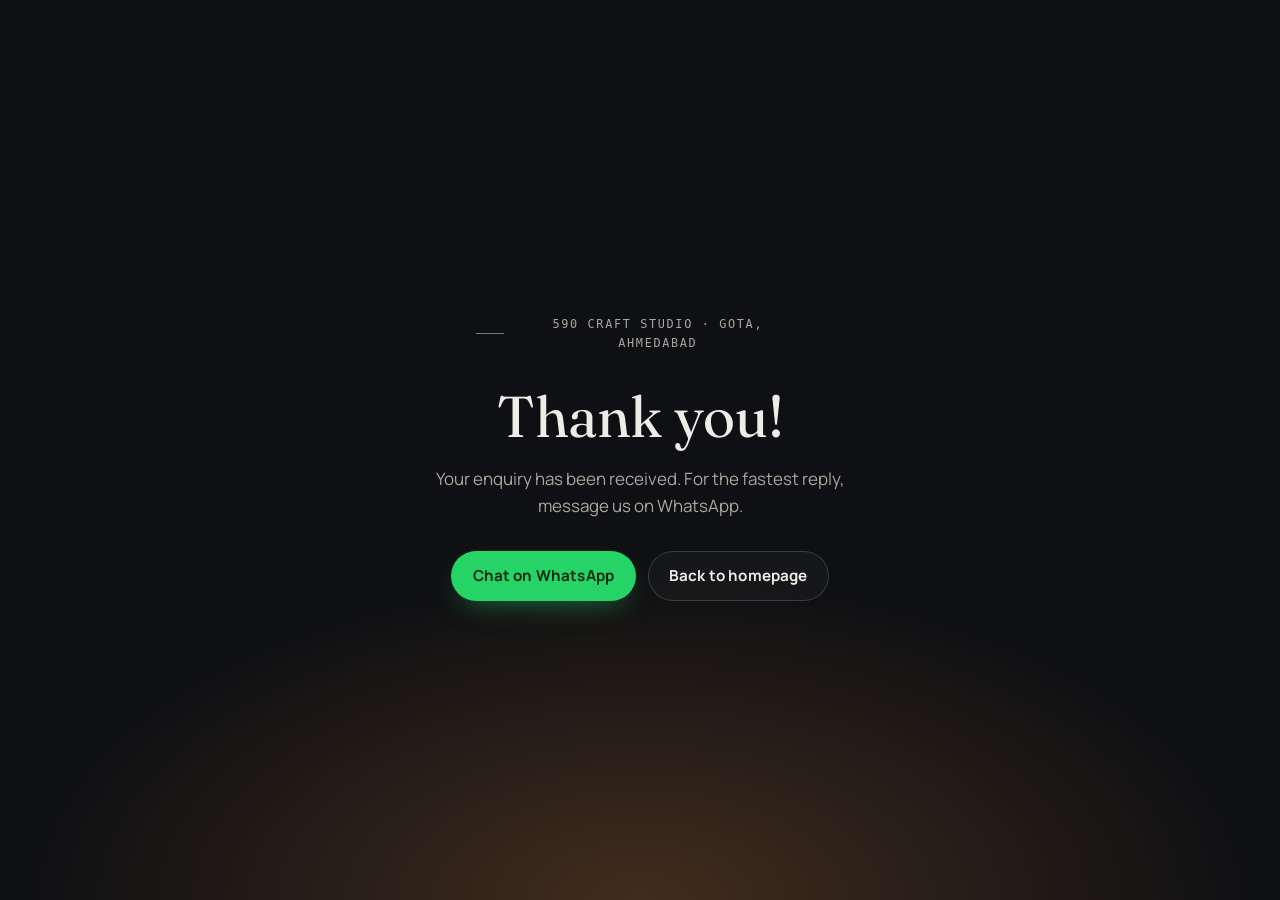
<file: success.html>
<!doctype html>
<html lang="en-IN" data-mode="lite">
<head>
  <meta charset="utf-8">
  <meta name="viewport" content="width=device-width, initial-scale=1">
  <title>Thank you — we'll be in touch · 590 Craft Studio</title>
  <meta name="robots" content="noindex">
  <link rel="icon" href="/assets/favicon.png" type="image/png" sizes="32x32">
  <link rel="icon" href="/assets/favicon.svg" type="image/svg+xml">
  <link rel="apple-touch-icon" href="/assets/apple-touch-icon.png">
  <link rel="stylesheet" href="https://fonts.googleapis.com/css2?family=Fraunces:ital,opsz,wght@0,9..144,400;1,9..144,400&amp;family=Manrope:wght@400;600;700&amp;display=swap">
  <link rel="stylesheet" href="/css/styles.css">
</head>
<body>
  <main class="simple-page">
    <div>
      <p class="eyebrow">590 Craft Studio · Gota, Ahmedabad</p>
      <h1>Thank you!</h1>
      <p>Your enquiry has been received. For the fastest reply, message us on WhatsApp.</p>
      <div class="actions">
        <!-- WhatsApp: 917201936675 -->
        <a class="btn btn--wa" href="https://wa.me/917201936675?text=Hi%20590%20Craft%20Studio%2C%20I%20would%20like%20a%20quote." target="_blank" rel="noopener">Chat on WhatsApp</a>
        <a class="btn btn--ghost" href="/">Back to homepage</a>
      </div>
    </div>
  </main>
</body>
</html>
</file>
<file: css/styles.css>
/* ==========================================================================
   590 Craft Studio — styles
   CUSTOMIZE colours in :root below (brand gold, background, WhatsApp green).
   ========================================================================== */

:root {
  --bg: #0f1013;
  --bg-2: #15161a;
  --bg-3: #1c1d22;
  --panel: rgba(18, 19, 23, 0.72);
  --line: rgba(255, 255, 255, 0.09);
  --line-2: rgba(255, 255, 255, 0.16);
  --text: #eeece7;
  --muted: #aaa69d;
  --alu: #c9ced4;
  --alu-2: #8d949b;
  --gold: #d4a35a;          /* brand accent */
  --gold-2: #f1c983;
  --glass: #9fc4d8;
  --wa: #25d366;            /* WhatsApp green */
  --wa-ink: #05290f;

  --font-display: "Fraunces", "Iowan Old Style", Georgia, serif;
  --font-body: "Manrope", system-ui, -apple-system, "Segoe UI", Roboto, sans-serif;
  --font-mono: "IBM Plex Mono", ui-monospace, SFMono-Regular, Menlo, monospace;

  --header-h: 68px;
  --gutter: clamp(20px, 5vw, 72px);
  --radius: 14px;
  --maxw: 1240px;
  --ease: cubic-bezier(.2, .7, .2, 1);
}

/* ---------- Base ---------- */
*, *::before, *::after { box-sizing: border-box; }
html { -webkit-text-size-adjust: 100%; scroll-padding-top: calc(var(--header-h) + 12px); }
body {
  margin: 0;
  background: var(--bg);
  color: var(--text);
  font-family: var(--font-body);
  font-size: clamp(15px, 0.35vw + 14px, 17px);
  line-height: 1.6;
  -webkit-font-smoothing: antialiased;
  text-rendering: optimizeLegibility;
  overflow-x: hidden;
}
img, svg { display: block; max-width: 100%; }
a { color: inherit; }
h1, h2, h3, h4 { margin: 0; font-weight: 600; line-height: 1.12; }
p { margin: 0; }
ul, ol { margin: 0; padding: 0; list-style: none; }
button, input, select, textarea { font: inherit; color: inherit; }
::selection { background: var(--gold); color: #111; }

:focus { outline: none; }
:focus-visible {
  outline: 2px solid var(--gold-2);
  outline-offset: 3px;
  border-radius: 6px;
}

.visually-hidden {
  position: absolute !important; width: 1px; height: 1px; padding: 0; margin: -1px;
  overflow: hidden; clip: rect(0 0 0 0); white-space: nowrap; border: 0;
}
.sprite { position: absolute; width: 0; height: 0; overflow: hidden; }
.skip-link {
  position: fixed; left: 12px; top: -60px; z-index: 100;
  background: var(--gold); color: #111; padding: 10px 16px; border-radius: 8px; font-weight: 700;
  text-decoration: none; transition: top .2s;
}
.skip-link:focus { top: 12px; }
.container { width: min(100% - 2 * var(--gutter), var(--maxw)); margin-inline: auto; }
.icon { width: 1.15em; height: 1.15em; flex: none; }

/* ---------- Typography helpers ---------- */
.eyebrow {
  font-family: var(--font-mono);
  font-size: 0.74rem;
  letter-spacing: 0.14em;
  text-transform: uppercase;
  color: var(--gold-2);
  display: flex; align-items: center; gap: .7em;
  margin-bottom: 1rem;
}
.eyebrow::before { content: ""; width: 28px; height: 1px; background: currentColor; opacity: .7; }
.step__num { color: var(--alu); opacity: .9; }
.eyebrow .step__num + * { margin-left: 0; }
.section-title {
  font-family: var(--font-display);
  font-weight: 400;
  font-size: clamp(2rem, 3.6vw, 3.4rem);
  letter-spacing: -0.015em;
  font-variation-settings: "opsz" 120;
}
.section-title em, .hero-title__accent { font-style: italic; color: var(--gold-2); }
.lead { color: var(--muted); font-size: 1.08em; max-width: 56ch; margin-top: 1.1rem; }

/* ---------- Buttons ---------- */
.btn {
  --h: 50px;
  display: inline-flex; align-items: center; justify-content: center; gap: .6em;
  min-height: var(--h); padding: 0 1.35em;
  border-radius: 999px; border: 1px solid transparent;
  font-weight: 700; font-size: .95rem; letter-spacing: .01em;
  text-decoration: none; cursor: pointer;
  transition: transform .25s var(--ease), background-color .25s, border-color .25s, box-shadow .25s;
  -webkit-tap-highlight-color: transparent;
}
.btn:hover { transform: translateY(-1px); }
.btn:active { transform: translateY(0); }
.btn--wa { background: var(--wa); color: var(--wa-ink); box-shadow: 0 10px 30px -12px rgba(37, 211, 102, .6); }
.btn--wa:hover { background: #3ee07a; }
.btn--ghost { border-color: var(--line-2); color: var(--text); background: rgba(255,255,255,.03); backdrop-filter: blur(6px); }
.btn--ghost:hover { border-color: var(--gold); color: var(--gold-2); }
.btn--sm { --h: 40px; font-size: .86rem; padding: 0 1.05em; }
.btn--lg { --h: 58px; font-size: 1.02rem; padding: 0 1.7em; }
.btn--block { width: 100%; }
.link-arrow {
  display: inline-flex; align-items: center; gap: .4em;
  font-weight: 600; font-size: .9rem; color: var(--alu); text-decoration: none;
  border-bottom: 1px solid var(--line-2); padding-bottom: 2px;
}
.link-arrow::after { content: "↓"; color: var(--gold-2); }
.link-arrow:hover { color: var(--gold-2); border-color: var(--gold); }

/* ---------- Header ---------- */
.site-header {
  position: fixed; inset: 0 0 auto 0; z-index: 50;
  height: var(--header-h);
  background: linear-gradient(to bottom, rgba(12,13,16,.85), rgba(12,13,16,.55));
  backdrop-filter: blur(14px) saturate(140%);
  -webkit-backdrop-filter: blur(14px) saturate(140%);
  border-bottom: 1px solid var(--line);
}
.site-header__inner {
  height: 100%; display: flex; align-items: center; gap: 24px;
  padding-inline: var(--gutter);
}
.brand { display: inline-flex; align-items: center; gap: 12px; text-decoration: none; margin: 0; }
.brand__mark, .brand__logo {
  width: auto; height: 46px; color: var(--alu); flex-shrink: 0;
  border-radius: 7px; object-fit: contain; background: #EEE8E0;
}
.brand__text { display: flex; flex-direction: column; line-height: 1.05; }
.brand__name { font-family: var(--font-display); font-weight: 600; letter-spacing: .01em; font-size: 1.12rem; white-space: nowrap; }
.brand__tag { font-family: var(--font-mono); font-size: .62rem; letter-spacing: .14em; text-transform: uppercase; color: var(--muted); margin-top: 3px; }
.site-nav { margin-left: auto; }
.site-nav ul { display: flex; gap: 2px; }
.site-nav a {
  display: block; padding: 8px 11px; border-radius: 999px;
  font-size: .86rem; font-weight: 600; color: var(--muted); text-decoration: none;
  transition: color .2s, background-color .2s;
}
.site-nav a:hover, .site-nav a[aria-current="true"] { color: var(--text); background: rgba(255,255,255,.06); }
.header-wa { flex: none; }
.nav-toggle {
  display: none; margin-left: auto; width: 44px; height: 44px; border-radius: 10px;
  border: 1px solid var(--line-2); background: transparent; cursor: pointer;
  align-items: center; justify-content: center;
}
.nav-toggle__bars, .nav-toggle__bars::before, .nav-toggle__bars::after {
  display: block; width: 18px; height: 2px; background: var(--text); border-radius: 2px; position: relative;
  transition: transform .3s var(--ease), opacity .2s;
}
.nav-toggle__bars::before, .nav-toggle__bars::after { content: ""; position: absolute; left: 0; }
.nav-toggle__bars::before { top: -6px; }
.nav-toggle__bars::after { top: 6px; }
.nav-toggle[aria-expanded="true"] .nav-toggle__bars { background: transparent; }
.nav-toggle[aria-expanded="true"] .nav-toggle__bars::before { transform: translateY(6px) rotate(45deg); }
.nav-toggle[aria-expanded="true"] .nav-toggle__bars::after { transform: translateY(-6px) rotate(-45deg); }

@media (max-width: 899px) {
  :root { --header-h: 62px; }
  .brand__tag { display: none; }
  .nav-toggle { display: inline-flex; }
  .header-wa span { display: none; }
  .header-wa { width: 44px; padding: 0; --h: 44px; }
  /* top: 100% is relative to the header (backdrop-filter makes it the fixed containing block). */
  .site-nav {
    position: fixed;
    top: 100%;
    left: 0;
    right: 0;
    bottom: auto;
    height: calc(100vh - var(--header-h));
    height: calc(100dvh - var(--header-h));
    background: #0c0d10;
    border-bottom: none;
    padding: 12px var(--gutter) 24px;
    overflow: auto;
    -webkit-overflow-scrolling: touch;
    z-index: 51;
    transform: translateY(-8px); opacity: 0; visibility: hidden;
    transition: opacity .25s, transform .25s var(--ease), visibility 0s .25s;
  }
  .site-nav.is-open { opacity: 1; transform: none; visibility: visible; transition: opacity .25s, transform .25s var(--ease); }
  body.nav-open { overflow: hidden; }
  .site-nav ul { flex-direction: column; }
  .site-nav a { padding: 14px 4px; font-size: 1.05rem; border-radius: 0; border-bottom: 1px solid var(--line); }
}

/* ==========================================================================
   JOURNEY (shared)
   ========================================================================== */
.journey { position: relative; background: var(--bg); }
.journey__stage { position: relative; }
.journey__sky {
  position: absolute; inset: 0; z-index: 0; pointer-events: none;
  background:
    radial-gradient(120% 70% at 70% 100%, rgba(214, 129, 58, .38), transparent 60%),
    radial-gradient(80% 60% at 85% 10%, rgba(88, 112, 160, .25), transparent 60%),
    linear-gradient(180deg, #0d1018 0%, #151821 45%, #241d19 85%, #2d2119 100%);
}
.step__card { position: relative; }
.step__title { font-family: var(--font-display); font-weight: 400; font-size: clamp(1.8rem, 2.4vw, 2.5rem); letter-spacing: -.01em; }
.step__text { color: var(--muted); margin-top: .8rem; }
.step__actions { display: flex; flex-wrap: wrap; align-items: center; gap: 14px 20px; margin-top: 1.4rem; }
.hero-title {
  font-family: var(--font-display); font-weight: 400;
  font-size: clamp(2.4rem, 4.6vw, 4.6rem); line-height: 1.02; letter-spacing: -.02em;
  font-variation-settings: "opsz" 144;
}
.hero-title__accent { display: block; }
.step--intro .step__text { font-size: 1.06em; max-width: 50ch; margin-top: 1.3rem; color: #c8c4bb; }
.step--intro .step__actions { margin-top: 2rem; }

.opts { margin: 1.3rem 0 0; display: grid; gap: .8rem; }
.opts__group { display: grid; grid-template-columns: 76px 1fr; align-items: start; gap: 10px; }
.opts dt { font-family: var(--font-mono); font-size: .7rem; letter-spacing: .12em; text-transform: uppercase; color: var(--alu-2); padding-top: 7px; }
.opts dd { margin: 0; }
.chips { display: flex; flex-wrap: wrap; gap: 6px; }
.chips li {
  font-size: .84rem; font-weight: 600; padding: 5px 11px; border-radius: 999px;
  border: 1px solid var(--line-2); background: rgba(255,255,255,.04); color: var(--text);
}
.chips li:first-child { border-color: rgba(212,163,90,.55); color: var(--gold-2); }

.scroll-hint {
  display: flex; align-items: center; gap: 12px; margin-top: 2.4rem;
  font-family: var(--font-mono); font-size: .72rem; letter-spacing: .14em; text-transform: uppercase; color: var(--muted);
}
.scroll-hint__line { width: 1px; height: 38px; background: linear-gradient(var(--gold-2), transparent); position: relative; overflow: hidden; }

/* ==========================================================================
   JOURNEY — 3D MODE (desktop, pinned by ScrollTrigger)
   ========================================================================== */
[data-mode="3d"] .journey__stage { height: 100vh; height: 100svh; overflow: hidden; isolation: isolate; }
[data-mode="3d"] .journey__lite { display: none; }
[data-mode="3d"] .journey__canvas { position: absolute; inset: 0; z-index: 1; pointer-events: none; transform: translateZ(0); }
[data-mode="3d"] .journey__canvas canvas { display: block; width: 100%; height: 100%; opacity: 0; transition: opacity 1.2s var(--ease); pointer-events: none; }
[data-mode="3d"] .journey__canvas.is-ready canvas { opacity: 1; }
.scene-loader {
  position: absolute; right: 18%; top: 50%; display: flex; align-items: center; gap: 12px;
  font-family: var(--font-mono); font-size: .75rem; letter-spacing: .12em; text-transform: uppercase; color: var(--muted);
  transition: opacity .6s;
}
.scene-loader span { width: 18px; height: 18px; border-radius: 50%; border: 2px solid var(--line-2); border-top-color: var(--gold); animation: spin 1s linear infinite; }
.is-ready .scene-loader { opacity: 0; pointer-events: none; }
@keyframes spin { to { transform: rotate(360deg); } }
[data-mode="lite"] .scene-loader { display: none; }

[data-mode="3d"] .journey__steps { position: absolute; inset: 0; z-index: 5; pointer-events: none; transform: translateZ(0); }
[data-mode="3d"] .step {
  position: absolute; inset: 0;
  display: flex; align-items: center;
  padding: calc(var(--header-h) + 24px) var(--gutter) 40px;
}
[data-mode="3d"] .step__card {
  pointer-events: auto;
  width: min(450px, 36vw);
  padding: 30px 30px 28px;
  border-radius: var(--radius);
  background: linear-gradient(160deg, rgba(16,17,22,.94), rgba(10,11,14,.92));
  border: 1px solid var(--line);
  box-shadow: 0 30px 80px -30px rgba(0,0,0,.8), inset 0 1px 0 rgba(255,255,255,.05);
  backdrop-filter: blur(18px) saturate(130%);
  -webkit-backdrop-filter: blur(18px) saturate(130%);
  will-change: transform, opacity;
}
[data-mode="3d"] .step--intro .step__card {
  width: min(640px, 50vw); padding: 0; background: none; border: 0; box-shadow: none; backdrop-filter: none; -webkit-backdrop-filter: none;
}
[data-mode="3d"] .step:not(.step--intro) { visibility: hidden; } /* GSAP takes over */

/* hotspots (positioned every frame by building-scene.js via transform) */
.hotspots { display: none; }
[data-mode="3d"] .hotspots { display: block; position: absolute; inset: 0; z-index: 4; pointer-events: none; transform: translateZ(0); }
.hotspot {
  position: absolute; left: 0; top: 0;
  display: flex; align-items: center; gap: 10px;
  padding: 0; border: 0; background: none; cursor: pointer; pointer-events: auto;
  color: var(--text); font: 600 .8rem/1 var(--font-body);
  opacity: 0; transition: opacity .4s var(--ease);
  will-change: transform;
}
.hotspot.is-visible { opacity: .55; }
.hotspot.is-active { opacity: 1; }
.hotspot__dot {
  position: relative; width: 14px; height: 14px; border-radius: 50%; flex: none;
  background: var(--gold-2); box-shadow: 0 0 0 4px rgba(212,163,90,.25), 0 0 20px rgba(241,201,131,.8);
  transform: translate(-7px, -7px);
}
.hotspot__dot::after {
  content: ""; position: absolute; inset: -10px; border-radius: 50%;
  border: 1px solid rgba(241,201,131,.7); animation: pulse 2s var(--ease) infinite;
}
.hotspot__label {
  transform: translate(-4px, -7px);
  padding: 7px 12px; border-radius: 999px;
  background: rgba(12,13,16,.82); border: 1px solid rgba(212,163,90,.45);
  white-space: nowrap; letter-spacing: .02em;
  opacity: 0; translate: -6px 0; transition: opacity .35s, translate .35s var(--ease);
}
.hotspot.is-active .hotspot__label, .hotspot:hover .hotspot__label, .hotspot:focus-visible .hotspot__label { opacity: 1; translate: 0 0; }
@keyframes pulse { 0% { transform: scale(.5); opacity: 1; } 100% { transform: scale(1.6); opacity: 0; } }

/* progress rail */
.journey__rail { display: none; }
[data-mode="3d"] .journey__rail {
  display: flex; flex-direction: column; gap: 12px;
  position: absolute; right: calc(var(--gutter) * .55); top: 50%; transform: translateY(-50%) translateZ(0); z-index: 6;
}
.journey__rail li { width: 6px; height: 6px; border-radius: 50%; background: rgba(255,255,255,.22); transition: background-color .3s, transform .3s var(--ease); }
.journey__rail li.is-active { background: var(--gold-2); transform: scale(1.6); }

/* ==========================================================================
   JOURNEY — LITE MODE (mobile / reduced motion / no WebGL)
   ========================================================================== */
[data-mode="lite"] .journey__canvas { display: none; }
[data-mode="lite"] .journey__stage {
  display: flex; flex-direction: column;
  padding-top: var(--header-h);
}
[data-mode="lite"] .journey__steps { display: contents; }
[data-mode="lite"] .journey__sky { position: absolute; }
[data-mode="lite"] .step { position: relative; z-index: 2; order: 2; padding: 0 var(--gutter); }
[data-mode="lite"] .step--intro { order: 0; padding-top: clamp(28px, 7vw, 56px); padding-bottom: 28px; }
[data-mode="lite"] .step:not(.step--intro) { min-height: 92vh; min-height: 92svh; display: flex; align-items: flex-end; padding-bottom: 12vh; }
[data-mode="lite"] .step:last-child { min-height: 70svh; padding-bottom: 8vh; }
[data-mode="lite"] .step:not(.step--intro) .step__card {
  width: 100%; max-width: 520px; margin-inline: auto;
  padding: 22px 20px 22px;
  border-radius: var(--radius);
  background: linear-gradient(160deg, rgba(30,31,36,.96), rgba(16,17,20,.96));
  border: 1px solid var(--line);
  box-shadow: 0 24px 60px -24px rgba(0,0,0,.9);
}
[data-mode="lite"] .scroll-hint { display: none; }
[data-mode="lite"] .journey__lite {
  order: 1; position: sticky; top: var(--header-h); z-index: 1;
  margin: 0; height: 50vh; height: 50svh;
  display: flex; align-items: center; justify-content: center;
  overflow: hidden;
  -webkit-mask-image: linear-gradient(to bottom, #000 82%, transparent);
  mask-image: linear-gradient(to bottom, #000 82%, transparent);
}
.lite-svg { width: 100%; height: 100%; }
.lite-signtext { font: 700 6.2px var(--font-body); letter-spacing: .8px; fill: #ffd48f; }
.lite-hs__ring { fill: none; stroke: var(--gold-2); stroke-width: 1.5; opacity: 0; transform-box: fill-box; transform-origin: center; }
.lite-hs__dot { fill: var(--gold-2); opacity: .35; transition: opacity .4s; }
.lite-hs.is-active .lite-hs__dot { opacity: 1; }
.lite-hs.is-active .lite-hs__ring { opacity: 1; animation: pulse 1.8s var(--ease) infinite; }

/* Wide screens that still use lite mode (reduced motion / no WebGL): two columns */
@media (min-width: 900px) {
  [data-mode="lite"] .journey__stage {
    display: grid; grid-template-columns: minmax(0, 1.1fr) minmax(0, 1fr);
    column-gap: var(--gutter); padding-inline: var(--gutter);
  }
  [data-mode="lite"] .journey__lite { grid-column: 1; grid-row: 1 / span 8; align-self: start; height: calc(100vh - var(--header-h)); height: calc(100svh - var(--header-h)); -webkit-mask-image: none; mask-image: none; }
  [data-mode="lite"] .step { grid-column: 2; padding-inline: 0; }
  [data-mode="lite"] .step--intro { grid-row: 1; min-height: calc(100svh - var(--header-h)); display: flex; align-items: center; }
  [data-mode="lite"] .step:not(.step--intro) { min-height: 90svh; align-items: center; padding-bottom: 0; }
  [data-mode="lite"] .step:not(.step--intro) .step__card { margin-inline: 0; }
}

/* ==========================================================================
   PRODUCT DETAIL SECTIONS
   ========================================================================== */
.product { position: relative; padding: clamp(80px, 11vw, 150px) 0; border-top: 1px solid var(--line); }
.product--alt { background: linear-gradient(180deg, var(--bg-2), var(--bg)); }
.product__grid {
  display: grid; gap: clamp(32px, 5vw, 72px);
  grid-template-columns: minmax(0, 1fr) minmax(0, 1fr);
  grid-template-areas: "head head" "art body";
  align-items: start;
}
.product--alt .product__grid { grid-template-areas: "head head" "body art"; }
.product__head { grid-area: head; max-width: 820px; }
.product__art { grid-area: art; margin: 0; position: sticky; top: calc(var(--header-h) + 32px); }
.product__body { grid-area: body; display: grid; gap: 40px; justify-items: start; }
.art {
  width: 100%; height: auto; border-radius: 20px;
  background: radial-gradient(120% 90% at 30% 10%, #23252b, #131418);
  border: 1px solid var(--line); padding: 18px;
  box-shadow: 0 40px 90px -50px rgba(0,0,0,.9);
}
.art-label { font: 600 13px var(--font-mono); letter-spacing: 3px; fill: var(--alu); }
.art-sub { font: 400 11px var(--font-mono); letter-spacing: 1.5px; fill: var(--muted); }
.art-sign { font: 700 38px var(--font-body); letter-spacing: 6px; }
.art-plate { font: italic 400 24px var(--font-display); fill: #1d1f23; }

.spec-block { width: 100%; }
.spec-block__title {
  font-family: var(--font-mono); font-weight: 500; font-size: .76rem; letter-spacing: .14em; text-transform: uppercase;
  color: var(--alu-2); margin-bottom: 14px; padding-bottom: 10px; border-bottom: 1px solid var(--line);
}
.tile-list { display: grid; grid-template-columns: repeat(2, minmax(0, 1fr)); gap: 10px; }
.tile {
  display: flex; flex-direction: column; gap: 4px; padding: 16px 18px; border-radius: 12px;
  background: rgba(255,255,255,.025); border: 1px solid var(--line);
}
.tile__k { font-weight: 700; }
.tile__v { color: var(--muted); font-size: .9rem; line-height: 1.45; }
.option-cards { display: grid; grid-template-columns: repeat(2, minmax(0, 1fr)); gap: 12px; }
.option-cards--3 { grid-template-columns: repeat(3, minmax(0, 1fr)); }
.option-card {
  position: relative; padding: 20px 20px 22px; border-radius: 14px; overflow: hidden;
  background: linear-gradient(160deg, rgba(255,255,255,.05), rgba(255,255,255,.015));
  border: 1px solid var(--line);
  transition: border-color .3s, transform .3s var(--ease);
}
.option-card::before {
  content: ""; position: absolute; inset: 0 0 auto 0; height: 2px;
  background: linear-gradient(90deg, var(--gold), transparent 70%); opacity: .7;
}
.option-card:hover { border-color: rgba(212,163,90,.45); transform: translateY(-2px); }
.option-card__tag { font-family: var(--font-mono); font-size: .66rem; letter-spacing: .14em; text-transform: uppercase; color: var(--gold-2); margin-bottom: 8px; }
.option-card h4 { font-family: var(--font-display); font-weight: 400; font-size: 1.4rem; margin-bottom: 6px; }
.option-card p:last-child { color: var(--muted); font-size: .9rem; line-height: 1.5; }

.photo-row { display: grid; grid-template-columns: repeat(auto-fit, minmax(160px, 1fr)); gap: 10px; width: 100%; }
.photo-row[hidden] { display: none; }
.photo-row__item {
  display: block; border-radius: 12px; border: 1px solid var(--line); background: var(--bg-3);
  overflow: hidden; text-decoration: none; color: inherit;
}
.photo-row img { width: 100%; height: auto; aspect-ratio: 4 / 3; object-fit: cover; }
.photo-row__item:hover { border-color: rgba(212,163,90,.45); }
.photo-row__item:focus-visible { border-color: var(--gold-2); }

@media (max-width: 899px) {
  .product__grid, .product--alt .product__grid { grid-template-columns: 1fr; grid-template-areas: "head" "art" "body"; }
  .product__art { position: relative; top: 0; }
  .option-cards--3 { grid-template-columns: 1fr; }
}
@media (max-width: 560px) {
  .tile-list, .option-cards { grid-template-columns: 1fr; }
  .art { padding: 10px; border-radius: 14px; }
}


@media (max-width: 1100px) and (min-width: 900px) {
  .brand__tag { display: none; }
  .brand__logo { height: 42px; }
  .brand__name { font-size: 1rem; }
  .site-nav a { padding: 8px 8px; font-size: .8rem; }
}
@media (min-width: 900px) and (max-width: 1180px) {
  [data-mode="3d"] .step--intro .step__card { width: min(500px, 44vw); }
  [data-mode="3d"] .step--intro .hero-title { font-size: clamp(2.05rem, 3.5vw, 3.3rem); }
  [data-mode="3d"] .step--intro .step__text { font-size: .98em; max-width: 42ch; }
  [data-mode="3d"] .step--intro .step__actions { margin-top: 1.4rem; }
  [data-mode="3d"] .step--intro .scroll-hint { margin-top: 1.6rem; }
}
@media (min-width: 900px) {
  [data-mode="3d"] .step--intro .hero-title,
  [data-mode="3d"] .step--intro .step__text,
  [data-mode="3d"] .step--intro .eyebrow {
    text-shadow: 0 2px 22px rgba(12,13,16,.7);
  }
}

/* ==========================================================================
   STUDIO / BRAND
   ========================================================================== */
.studio {
  padding: clamp(72px, 9vw, 120px) 0;
  border-top: 1px solid var(--line);
  background: var(--bg);
}
.studio__grid {
  display: grid;
  grid-template-columns: 1.05fr 0.95fr;
  gap: clamp(28px, 5vw, 72px);
  align-items: center;
}
.studio__audience { color: var(--muted); margin-top: 1rem; max-width: 52ch; }
.studio__visuals { display: grid; gap: 14px; margin: 0; }
.studio__visuals figure { margin: 0; }
.studio__visuals img {
  width: 100%; height: auto;
  border-radius: 16px;
  border: 1px solid var(--line);
  background: #EEE8E0;
}
@media (max-width: 899px) {
  .studio__grid { grid-template-columns: 1fr; }
}

/* ==========================================================================
   SERVICE AREA BAND
   ========================================================================== */
.band {
  padding: clamp(80px, 10vw, 130px) 0;
  border-top: 1px solid var(--line);
  background:
    radial-gradient(60% 80% at 100% 0%, rgba(212,163,90,.12), transparent 60%),
    var(--bg-2);
}
.band__grid { display: grid; grid-template-columns: 1.2fr 1fr; gap: clamp(32px, 6vw, 80px); align-items: center; }
.cities { display: grid; gap: 14px; }
.city {
  display: flex; justify-content: space-between; align-items: baseline; gap: 16px;
  padding: 26px 28px; border-radius: 16px; border: 1px solid var(--line-2);
  background: linear-gradient(120deg, rgba(255,255,255,.05), rgba(255,255,255,.01));
}
.city__name { font-family: var(--font-display); font-size: clamp(1.55rem, 2.6vw, 2.35rem); line-height: 1.1; }
.city__meta { font-family: var(--font-mono); font-size: .72rem; letter-spacing: .12em; text-transform: uppercase; color: var(--muted); text-align: right; }
.process { display: grid; grid-template-columns: repeat(4, minmax(0, 1fr)); gap: 14px; margin-top: clamp(48px, 7vw, 90px); counter-reset: p; }
.process li { padding: 22px; border-top: 1px solid var(--gold); background: rgba(0,0,0,.18); border-radius: 0 0 12px 12px; }
.process__n { font-family: var(--font-mono); font-size: .8rem; color: var(--gold-2); }
.process h3 { font-size: 1.05rem; margin: 10px 0 6px; }
.process p { color: var(--muted); font-size: .9rem; }
@media (max-width: 899px) {
  .band__grid { grid-template-columns: 1fr; }
  .process { grid-template-columns: repeat(2, minmax(0, 1fr)); }
}
@media (max-width: 480px) { .process { grid-template-columns: 1fr; } }

/* ==========================================================================
   CONTACT / QUOTE FORM
   ========================================================================== */
.contact { padding: clamp(80px, 10vw, 140px) 0; border-top: 1px solid var(--line); }
.contact__grid { display: grid; grid-template-columns: 1fr minmax(0, 520px); gap: clamp(36px, 6vw, 90px); align-items: start; }
.contact__intro .btn { margin-top: 2rem; }
.contact__direct { margin-top: 2rem; display: grid; gap: 10px; }
.contact__direct li { display: grid; grid-template-columns: 8.6em minmax(0, 1fr); gap: 12px 16px; align-items: baseline; }
.contact__direct span { font-family: var(--font-mono); font-size: .7rem; letter-spacing: .1em; text-transform: uppercase; color: var(--alu-2); width: auto; }
.contact__direct a { font-weight: 600; text-decoration: none; border-bottom: 1px solid var(--line-2); overflow-wrap: anywhere; min-width: 0; }
@media (max-width: 420px) {
  .contact__direct li { grid-template-columns: minmax(0, 1fr); gap: 2px 0; }
}
.contact__direct a:hover { color: var(--gold-2); border-color: var(--gold); }

.quote-form {
  padding: clamp(22px, 3vw, 36px); border-radius: 20px;
  background: linear-gradient(160deg, #1d1e23, #141519);
  border: 1px solid var(--line-2);
  box-shadow: 0 40px 100px -50px rgba(0,0,0,1);
  display: grid; gap: 16px;
}
.field { display: grid; gap: 6px; }
.field-row { display: grid; grid-template-columns: 1fr 1fr; gap: 14px; }
.field label { font-size: .86rem; font-weight: 600; color: #d8d5ce; }
.field__opt { color: var(--muted); font-weight: 400; }
.field input, .field select, .field textarea {
  width: 100%; min-height: 50px; padding: 12px 14px;
  border-radius: 10px; border: 1px solid var(--line-2);
  background: #0f1013; color: var(--text);
  transition: border-color .2s, box-shadow .2s;
}
.field textarea { resize: vertical; min-height: 110px; }
.field select { appearance: none; background-image: linear-gradient(45deg, transparent 50%, var(--alu) 50%), linear-gradient(135deg, var(--alu) 50%, transparent 50%); background-position: calc(100% - 20px) 50%, calc(100% - 15px) 50%; background-size: 5px 5px; background-repeat: no-repeat; padding-right: 36px; }
.field select option, .field select optgroup { background: #15161a; color: var(--text); }
.field input::placeholder, .field textarea::placeholder { color: #6f6c66; }
.field input:focus-visible, .field select:focus-visible, .field textarea:focus-visible {
  outline: none; border-color: var(--gold); box-shadow: 0 0 0 3px rgba(212,163,90,.25);
}
.field input[aria-invalid="true"] { border-color: #e2725b; }
.field__error { color: #f0907c; font-size: .82rem; min-height: 0; }
.field__error:empty { display: none; }
.form-note { color: var(--muted); font-size: .82rem; text-align: center; }
.form-status { font-size: .9rem; color: var(--gold-2); text-align: center; }
.form-status:empty { display: none; }
@media (max-width: 899px) { .contact__grid { grid-template-columns: 1fr; } }
@media (max-width: 420px) { .field-row { grid-template-columns: 1fr; } }

/* ==========================================================================
   FOOTER + FLOATING WHATSAPP
   ========================================================================== */
.site-footer { border-top: 1px solid var(--line); background: #0b0c0e; padding: 56px 0 28px; color: var(--muted); font-size: .92rem; }
.site-footer__grid { display: grid; grid-template-columns: 1fr 1.4fr 1fr; gap: 32px; }
.brand--footer { align-items: flex-start; flex-direction: column; gap: 14px; }
.brand--footer .brand__logo { width: min(220px, 100%); height: auto; border-radius: 12px; }
.brand--footer .brand__name { color: var(--text); }
.site-footer__tag { margin-top: 10px; }
.site-footer__note { margin-top: 8px; color: var(--muted); font-size: .9rem; max-width: 36ch; }
.site-footer__addr { font-style: normal; display: grid; gap: 6px; }
.site-footer__links { display: grid; gap: 6px; justify-items: start; }
.site-footer a { text-decoration: none; }
.site-footer a:hover { color: var(--gold-2); }
.site-footer__base { display: flex; justify-content: space-between; gap: 16px; margin-top: 40px; padding-top: 20px; border-top: 1px solid var(--line); font-size: .82rem; }
.ph { color: #7c776e; font-style: italic; }
@media (max-width: 899px) {
  .site-footer__grid { grid-template-columns: 1fr; }
  .site-footer { padding-bottom: 100px; }
  .site-footer__base { flex-direction: column; align-items: flex-start; gap: 8px; padding-right: 72px; }
}

.wa-fab {
  position: fixed; right: 16px; bottom: calc(16px + env(safe-area-inset-bottom)); z-index: 40;
  width: 58px; height: 58px; border-radius: 50%; display: none; align-items: center; justify-content: center;
  background: var(--wa); color: var(--wa-ink); box-shadow: 0 14px 34px -10px rgba(37,211,102,.7);
}
.wa-fab svg { width: 30px; height: 30px; }
@media (max-width: 899px) { .wa-fab { display: inline-flex; } }


/* ==========================================================================
   OUR WORK GALLERY + LIGHTBOX
   ========================================================================== */
.work {
  padding: clamp(72px, 9vw, 120px) 0;
  border-top: 1px solid var(--line);
  background: var(--bg);
}
.work[hidden] { display: none; }
.work__head { max-width: 70ch; margin-bottom: clamp(28px, 4vw, 48px); }
.work__filters {
  display: flex; flex-wrap: wrap; gap: 8px;
  margin-bottom: clamp(22px, 3vw, 36px);
}
.work__filter {
  --h: 38px;
  min-height: var(--h); padding: 0 14px;
  border-radius: 999px; border: 1px solid var(--line-2);
  background: rgba(255,255,255,.03); color: var(--muted);
  font-weight: 600; font-size: .82rem; cursor: pointer;
  transition: color .2s, background-color .2s, border-color .2s;
}
.work__filter:hover { color: var(--text); border-color: var(--gold); }
.work__filter[aria-pressed="true"] {
  color: #111; background: var(--gold-2); border-color: var(--gold-2);
}
.work__grid {
  display: grid;
  grid-template-columns: repeat(4, minmax(0, 1fr));
  gap: 12px;
}
.work__item {
  position: relative; display: block; overflow: hidden;
  border-radius: 12px; border: 1px solid var(--line); background: var(--bg-3);
  text-decoration: none; color: inherit;
  aspect-ratio: 4 / 3;
}
.work__item img {
  width: 100%; height: 100%; object-fit: cover;
  transition: transform .5s var(--ease);
}
.work__item:hover img { transform: scale(1.04); }
.work__caption {
  position: absolute; left: 0; right: 0; bottom: 0;
  padding: 28px 12px 10px;
  background: linear-gradient(to top, rgba(8,9,11,.82), transparent);
  font-size: .78rem; font-weight: 600; letter-spacing: .02em;
  color: var(--text);
}
@media (max-width: 899px) {
  .work__grid { grid-template-columns: repeat(2, minmax(0, 1fr)); gap: 8px; }
  .work__caption { font-size: .72rem; padding: 22px 10px 8px; }
}
@media (min-width: 900px) and (max-width: 1100px) {
  .work__grid { grid-template-columns: repeat(3, minmax(0, 1fr)); }
}

body.is-lightbox { overflow: hidden; }
body.is-lightbox .site-header,
body.is-lightbox .wa-fab { visibility: hidden; pointer-events: none; }
.lightbox {
  position: fixed; inset: 0; z-index: 80;
  background: #0b0c0e;
  display: grid; place-items: center;
  padding: 16px;
}
.lightbox[hidden] { display: none; }
.lightbox__dialog {
  position: relative;
  width: min(100%, 1100px);
  max-height: 100%;
  display: grid;
  grid-template-columns: auto 1fr auto;
  align-items: center;
  gap: 8px;
}
.lightbox__stage { margin: 0; min-width: 0; text-align: center; }
.lightbox__img {
  max-width: 100%;
  max-height: min(82vh, 82svh);
  width: auto; height: auto;
  margin: 0 auto;
  border-radius: 12px;
  border: 1px solid var(--line);
  background: var(--bg-3);
  object-fit: contain;
}
.lightbox__caption {
  margin-top: 12px;
  color: var(--muted);
  font-size: .9rem;
  font-weight: 600;
}
.lightbox__close, .lightbox__nav {
  width: 44px; height: 44px; border-radius: 50%;
  border: 1px solid var(--line-2);
  background: rgba(255,255,255,.06);
  color: var(--text);
  font-size: 1.6rem; line-height: 1;
  cursor: pointer;
  display: inline-flex; align-items: center; justify-content: center;
}
.lightbox__close {
  position: fixed;
  top: max(10px, env(safe-area-inset-top));
  right: max(10px, env(safe-area-inset-right));
  z-index: 3;
  font-size: 1.8rem;
  background: rgba(12,13,16,.82);
}
.lightbox__close:hover, .lightbox__nav:hover { border-color: var(--gold); color: var(--gold-2); }
@media (max-width: 640px) {
  .lightbox { padding: 56px 12px 16px; }
  .lightbox__dialog { grid-template-columns: 1fr 1fr; grid-template-rows: 1fr auto; }
  .lightbox__stage { grid-column: 1 / -1; grid-row: 1; }
  .lightbox__prev { justify-self: start; }
  .lightbox__next { justify-self: end; }
  .lightbox__close { top: 8px; right: 8px; }
  .lightbox__img { max-height: min(64vh, 64svh); }
}


@media (max-width: 420px) {
  .brand__text { display: none; }
  .brand__logo { height: 40px; }
}
@media (max-width: 899px) {
  .quote-form { margin-bottom: 24px; padding-bottom: calc(clamp(22px, 3vw, 36px) + 72px); }
  .contact { padding-bottom: calc(clamp(80px, 10vw, 140px) + 24px); }
}

/* ---------- Reduced motion ---------- */
@media (prefers-reduced-motion: reduce) {
  *, *::before, *::after { animation-duration: .001ms !important; animation-iteration-count: 1 !important; transition-duration: .001ms !important; scroll-behavior: auto !important; }
}

/* ---------- Simple pages (success / 404) ---------- */
.simple-page { min-height: 100vh; display: grid; place-items: center; text-align: center; padding: 40px var(--gutter);
  background: radial-gradient(80% 60% at 50% 100%, rgba(214,129,58,.25), transparent 60%), var(--bg); }
.simple-page h1 { font-family: var(--font-display); font-weight: 400; font-size: clamp(2.2rem, 5vw, 3.6rem); }
.simple-page p { color: var(--muted); margin: 1rem auto 2rem; max-width: 46ch; }
.simple-page .actions { display: flex; flex-wrap: wrap; gap: 12px; justify-content: center; }
.simple-page .eyebrow { justify-content: center; }
</file>
